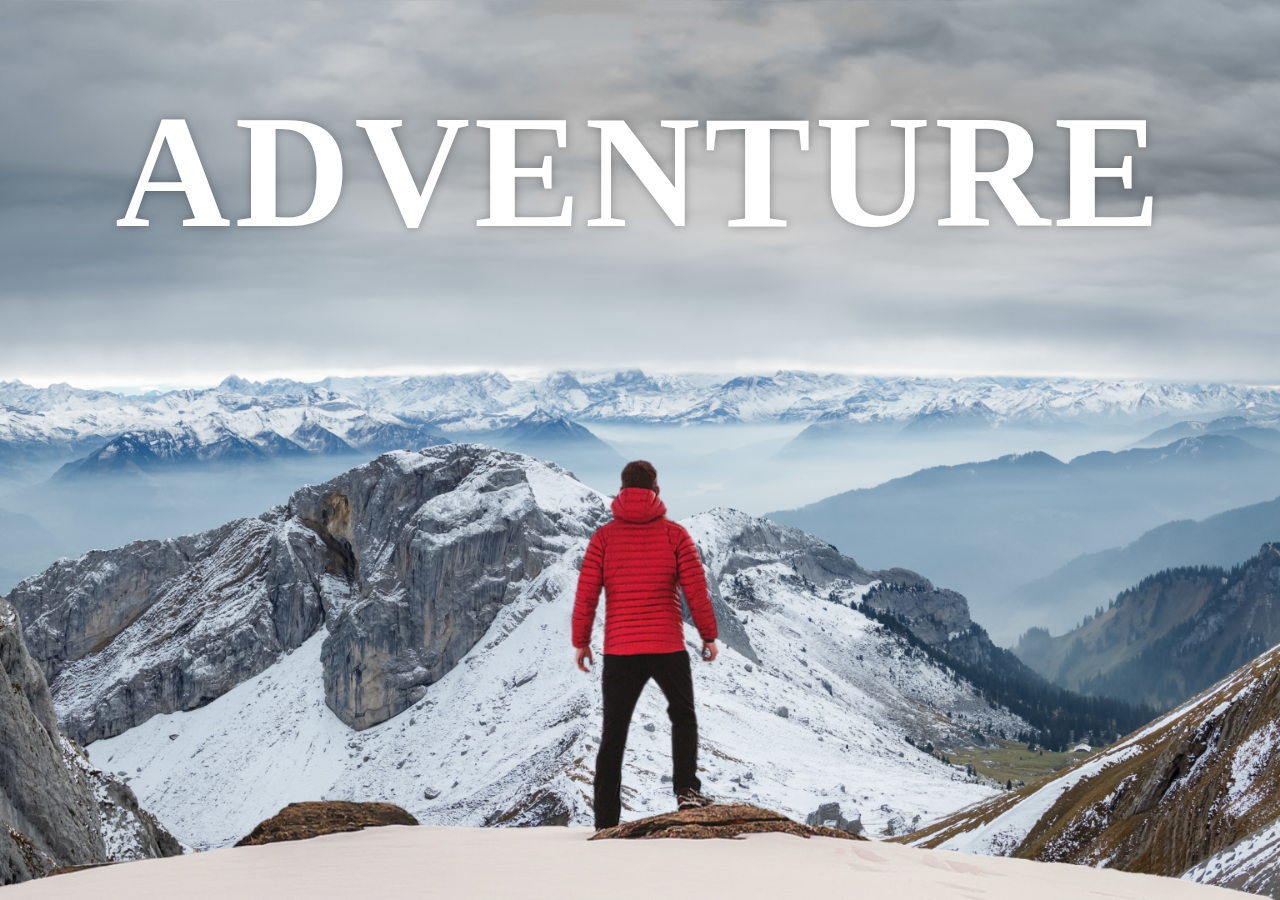
<file: Parallax_Effect_Website/index.html>
<!DOCTYPE html>
<html lang="en">
<head>
    <meta charset="UTF-8">
    <meta name="viewport" content="width=device-width, initial-scale=1.0">
    <title>Parallex_Effect</title>
    <link rel="stylesheet" href="style.css">
</head>
<body>
    
    <div id="wrapper">  <!--Main Outer Wrapper-->

        <div class="container">
            <img class="background"  src="Img/background.png" alt="background">
            <img class="foreground"  src="Img/foreground.png" alt="foreground">
            <h1>ADVENTURE</h1>
        </div>

        <section>

            <h2 class="secHeading">Adventure Time!</h2>
            <p class="text">Lorem ipsum dolor sit amet, consectetur adipisicing elit. Eaque placeat itaque deserunt ex illo ab provident officiis, consequuntur nulla rem cupiditate labore ea laborum modi aperiam voluptatem tenetur iste dolor nemo distinctio reiciendis quasi? Voluptas, suscipit id? Sint, quae perferendis officia explicabo harum blanditiis corporis cupiditate tempora, suscipit atque laboriosam.
            <br><br>
            Lorem ipsum dolor sit, amet consectetur adipisicing elit. Earum maxime eius soluta consequuntur voluptatem explicabo suscipit nulla, accusantium obcaecati eos numquam a enim quia voluptatum, id rem dolorem rerum! Deserunt, quisquam magnam! Doloremque sed dignissimos fuga et, doloribus, quisquam debitis quae placeat minima, dolores ad. Cum porro quo esse vero?
            </p>
            
            <!--  -->
            <div class="bg bg1">
                <h2 class="desc">BIKING</h2>
            </div>    
            <p class="text">Lorem ipsum dolor sit amet, consectetur adipisicing elit. Eaque placeat itaque deserunt ex illo ab provident officiis, consequuntur nulla rem cupiditate labore ea laborum modi aperiam voluptatem tenetur iste dolor nemo distinctio reiciendis quasi? Voluptas, suscipit id? Sint, quae perferendis officia explicabo harum blanditiis corporis cupiditate tempora, suscipit atque laboriosam.
                <br><br>
                Lorem ipsum dolor sit, amet consectetur adipisicing elit. Earum maxime eius soluta consequuntur voluptatem explicabo suscipit nulla, accusantium obcaecati eos numquam a enim quia voluptatum, id rem dolorem rerum! Deserunt, quisquam magnam! Doloremque sed dignissimos fuga et, doloribus, quisquam debitis quae placeat minima, dolores ad. Cum porro quo esse vero?
            </p>

            <!--  -->
            <div class="bg bg2">
                <h2 class="desc">PARA GLIDING</h2>
            </div>    
            <p class="text">Lorem ipsum dolor sit amet, consectetur adipisicing elit. Eaque placeat itaque deserunt ex illo ab provident officiis, consequuntur nulla rem cupiditate labore ea laborum modi aperiam voluptatem tenetur iste dolor nemo distinctio reiciendis quasi? Voluptas, suscipit id? Sint, quae perferendis officia explicabo harum blanditiis corporis cupiditate tempora, suscipit atque laboriosam.
                <br><br>
                Lorem ipsum dolor sit, amet consectetur adipisicing elit. Earum maxime eius soluta consequuntur voluptatem explicabo suscipit nulla, accusantium obcaecati eos numquam a enim quia voluptatum, id rem dolorem rerum! Deserunt, quisquam magnam! Doloremque sed dignissimos fuga et, doloribus, quisquam debitis quae placeat minima, dolores ad. Cum porro quo esse vero?
            </p>

            <!--  -->
            <div class="bg bg3">
                <h2 class="desc">SURFING</h2>
            </div>    
            <p class="text">Lorem ipsum dolor sit amet, consectetur adipisicing elit. Eaque placeat itaque deserunt ex illo ab provident officiis, consequuntur nulla rem cupiditate labore ea laborum modi aperiam voluptatem tenetur iste dolor nemo distinctio reiciendis quasi? Voluptas, suscipit id? Sint, quae perferendis officia explicabo harum blanditiis corporis cupiditate tempora, suscipit atque laboriosam.
                <br><br>
                Lorem ipsum dolor sit, amet consectetur adipisicing elit. Earum maxime eius soluta consequuntur voluptatem explicabo suscipit nulla, accusantium obcaecati eos numquam a enim quia voluptatum, id rem dolorem rerum! Deserunt, quisquam magnam! Doloremque sed dignissimos fuga et, doloribus, quisquam debitis quae placeat minima, dolores ad. Cum porro quo esse vero?
            </p>
        </section> 

    </div>
</body>
</html>
</file>
<file: Parallax_Effect_Website/style.css>
*{
    margin: 0;
    padding: 0;
    box-sizing: border-box;
}

#wrapper{
    height:100vh;
    overflow-x: hidden;
    overflow-y:auto;
    perspective: 10px; /*  To create 3D things we have to on The Perspective */
    /* position: relative; */
}

.container{
    position: relative; /*if we want the Position absolute then we have to Set its nearest Div(Parent) to be Postion = Relative */
    display: flex;
    justify-content: center;
    align-items: center;
    height: 100%;
    transform-style: preserve-3d; /*For 3D effect we have to add this*/
    z-index: -1;
} 
.background{
    transform: translateZ(-40px) scale(5);

}

.foreground{
    transform: translateZ(-20px) scale(3);
}

.background , .foreground{
    position: absolute;
    height: 100%;
    width: 100%;
    z-index: -1;
    object-fit: cover;
}

h1{
    position: absolute;
    top: 5rem;
    
    font-size: 10rem;
    letter-spacing: 4px;
    color: white;
    text-shadow: 0 0 10px rgb(0,0,0,0.3);
}

section{
    background-color: rgb(45,45,45);
    color:white;
    padding: 5rem 0;
}

.bg{
    position: relative;
    width: 100%;
    background-attachment: fixed;/*Img fixed hoti ani content scroll hoto fkat*/
    background-size: cover; /*size neet fix hoti background la*/
    background-position: center;    /*To get image exactly at center*/
    height:500px;
}

.desc{
    position: absolute;
    background-color: white;
    padding: 0.5rem 2.5rem;
    top: 50%;
    left: 50%;
    transform: translateX(-50%) translateY(-50%);
    color: black;
    font-size: 3.5rem;
    font-weight: 600;
}

.bg1{

    background-image: url("Img/sport-1.jpg");   /*Another way to Add Image*/
}

.bg2{
    background-image: url(Img/sport-2.jpg);
}

.bg3{
    background-image: url(Img/sport-3.jpg);
}

.secHeading{
    font-size: 5rem;
    padding: 0 10rem;
}

.text{
     font-size: 1.5rem;
     padding: 0 10rem;
     margin: 5rem 0;
}
</file>
